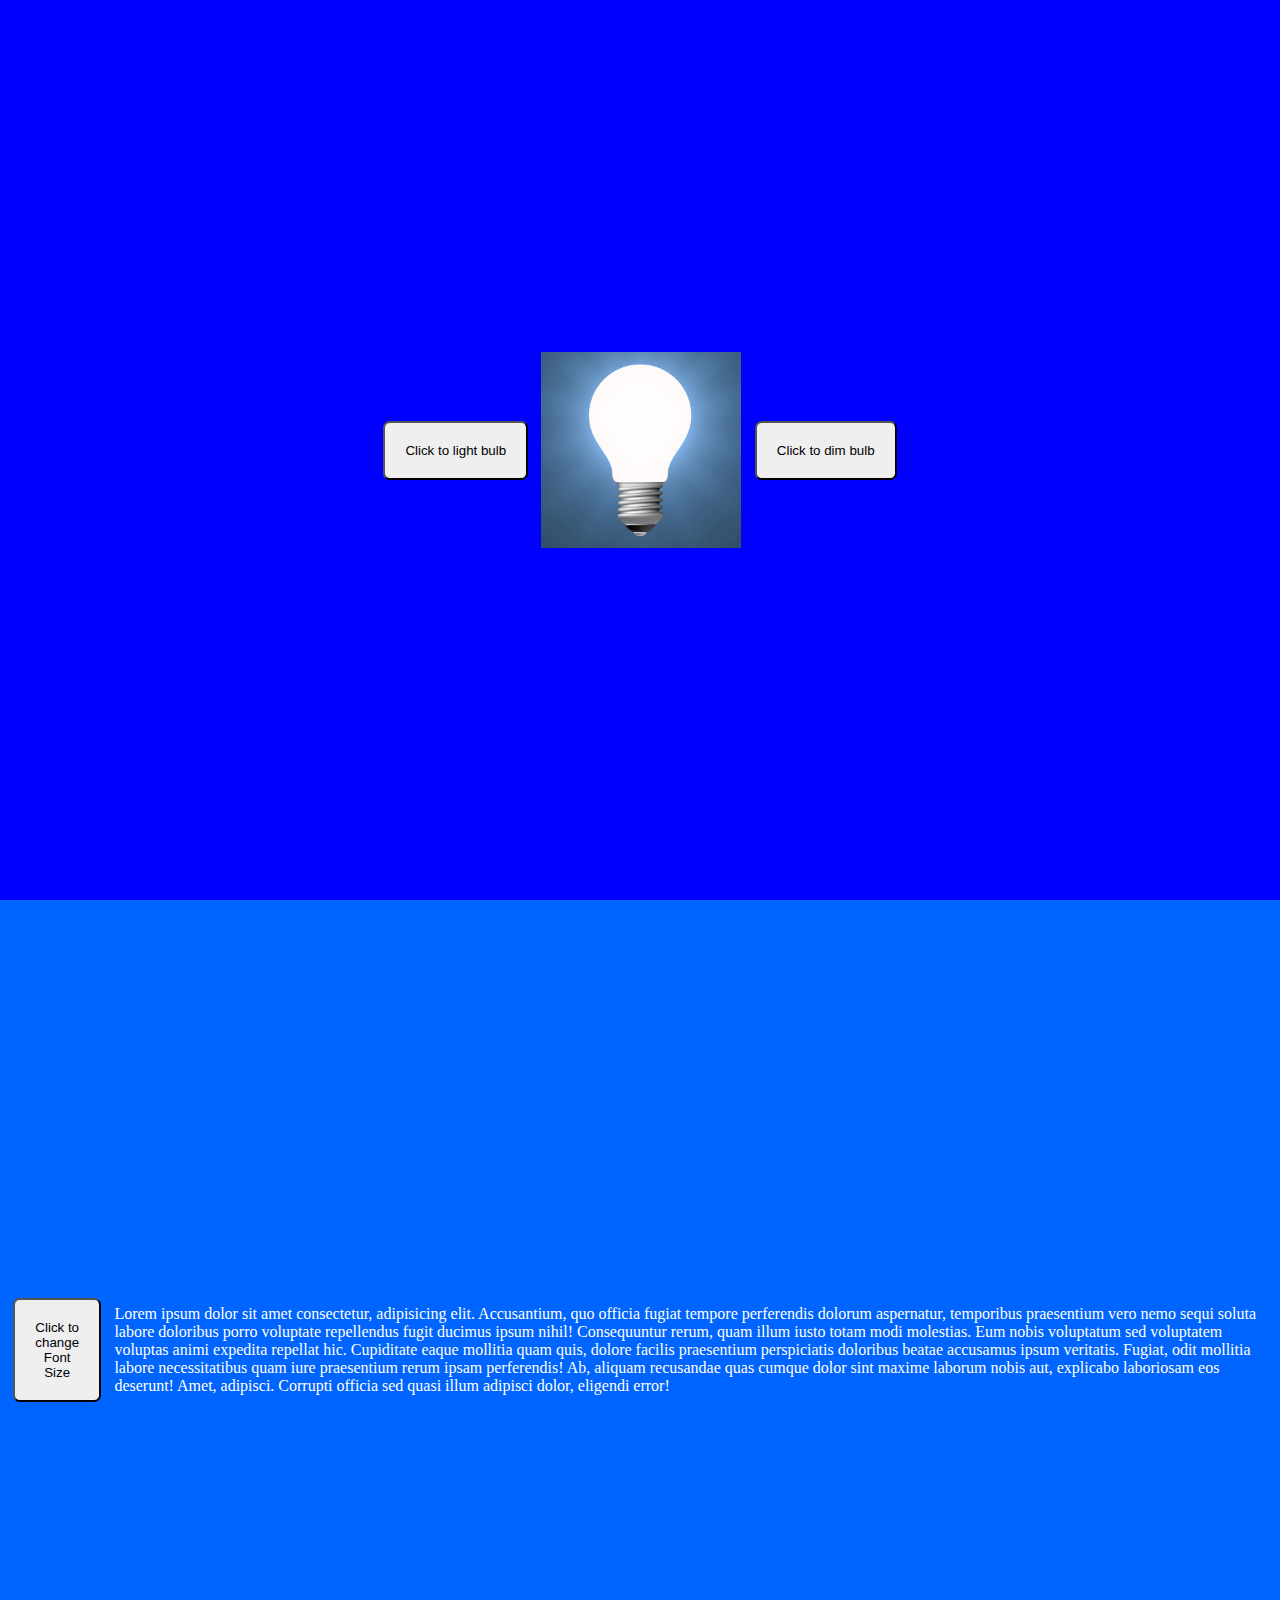
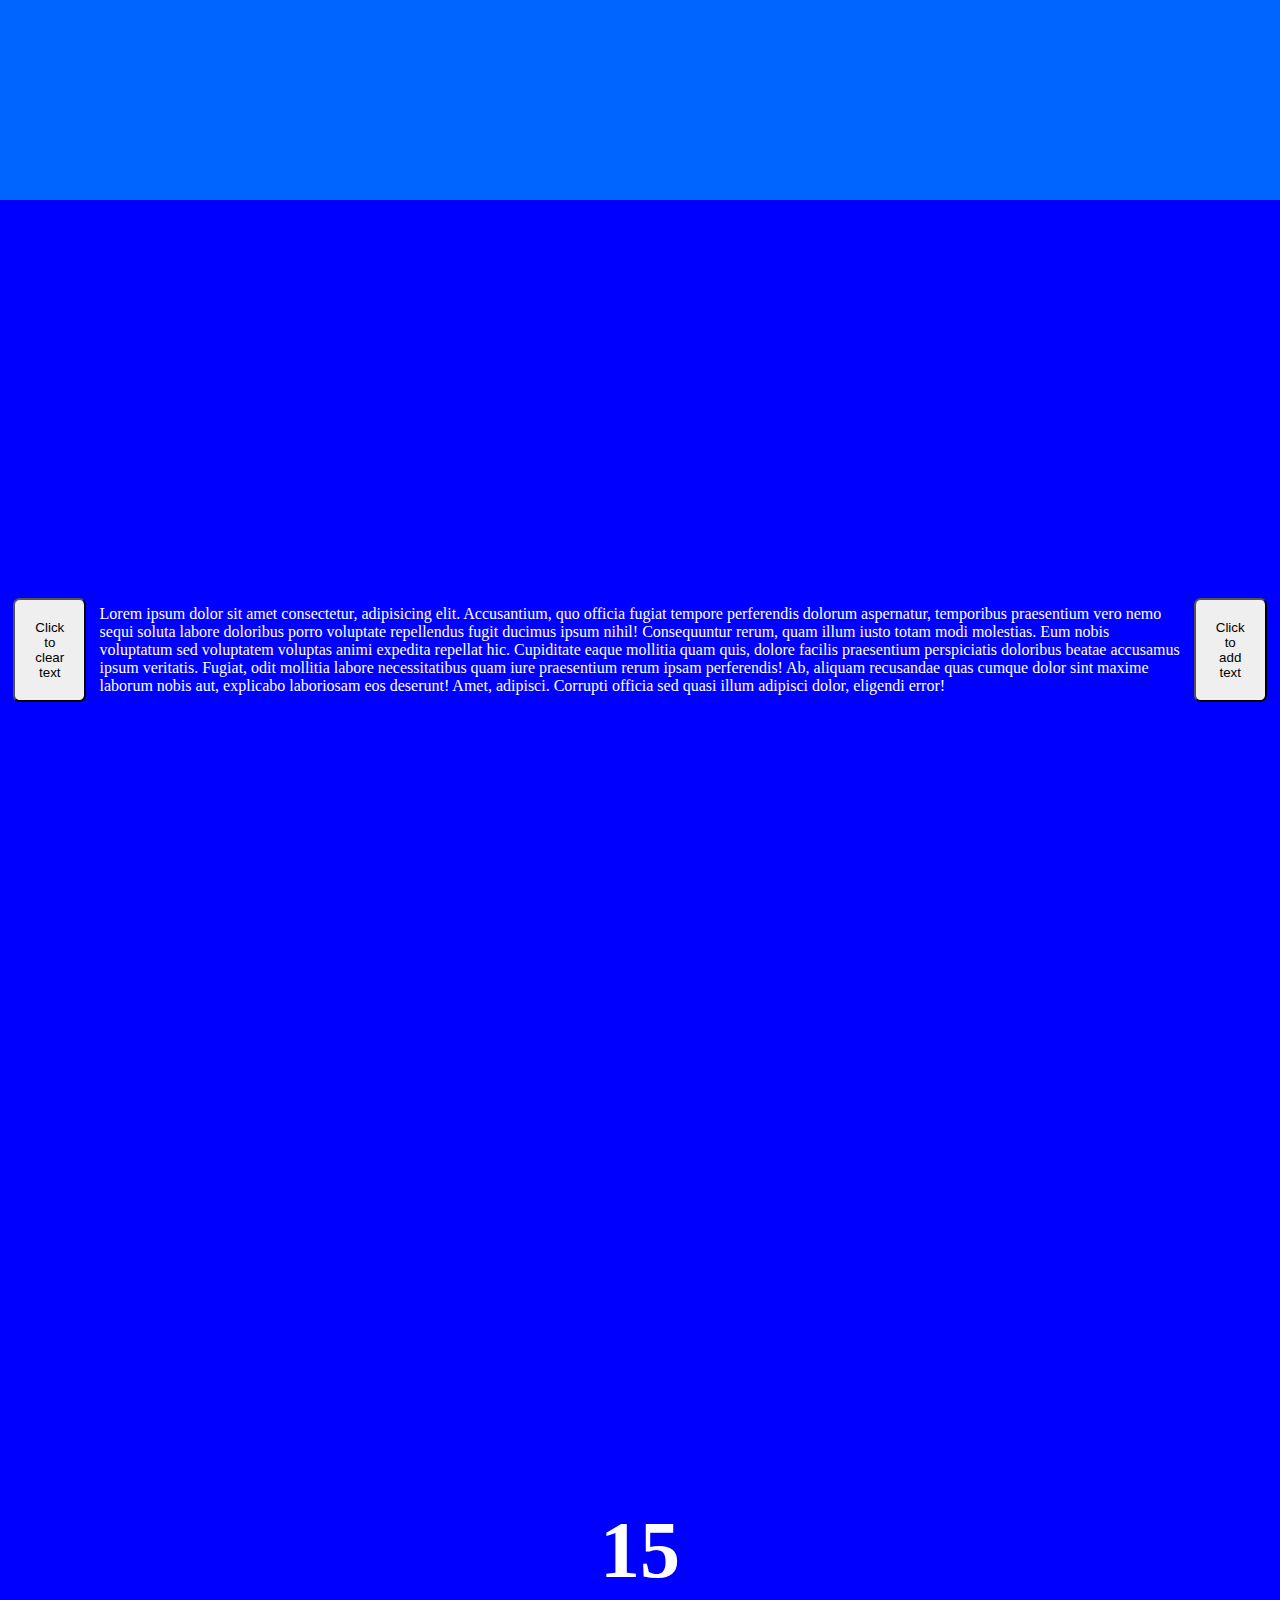
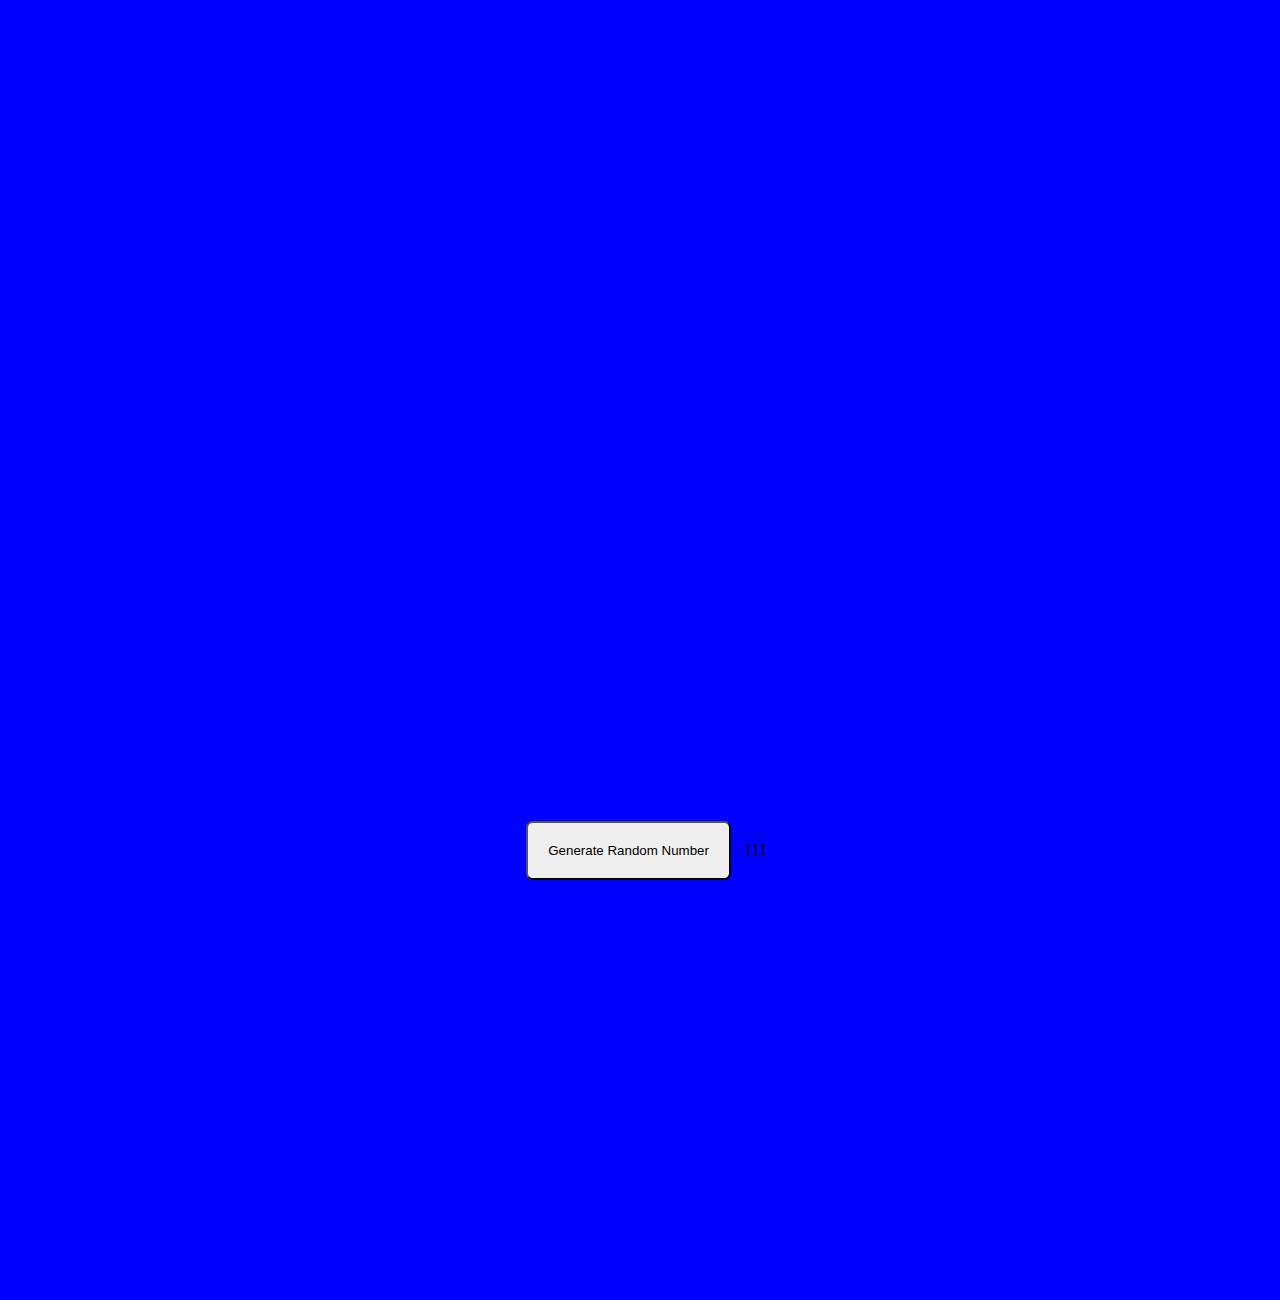
<file: index.html>
<!DOCTYPE html>
<html lang="en">

<head>
    <meta charset="UTF-8">
    <meta name="viewport" content="width=device-width, initial-scale=1.0">
    <title>Week 2 demo</title>

    <link rel="stylesheet" href="css/style.css" type="text/css">


</head>

<body>
    <div>
        <button type="button" onclick="document.getElementById('myImage').src='images/light_bulbs_beauty_copy.jpg'">
            Click to light bulb
        </button>
        <img id="myImage" src="images/light_bulbs_beauty.jpg" style="width: 200px">
        <button type="button" onclick="document.getElementById('myImage').src='images/light_bulbs_beauty.jpg'">
            Click to dim bulb
        </button>
    </div>
    <div style="background:rgb(0, 100, 255);">
        <button onclick="document.getElementById('demo1').style.fontSize = '30px'">Click to change Font Size</button>

        <p id="demo1">Lorem ipsum dolor sit amet consectetur, adipisicing elit. Accusantium, quo officia fugiat tempore
            perferendis dolorum aspernatur, temporibus praesentium vero nemo sequi soluta labore doloribus porro
            voluptate repellendus fugit ducimus ipsum nihil! Consequuntur rerum, quam illum iusto totam modi molestias.
            Eum nobis voluptatum sed voluptatem voluptas animi expedita repellat hic. Cupiditate eaque mollitia quam
            quis, dolore facilis praesentium perspiciatis doloribus beatae accusamus ipsum veritatis. Fugiat, odit
            mollitia labore necessitatibus quam iure praesentium rerum ipsam perferendis! Ab, aliquam recusandae quas
            cumque dolor sint maxime laborum nobis aut, explicabo laboriosam eos deserunt! Amet, adipisci. Corrupti
            officia sed quasi illum adipisci dolor, eligendi error!</p>
    </div>

    <div>

        <button onclick="document.getElementById('demo2').style.display = 'none'">Click to clear text</button>
        <p id="demo2">Lorem ipsum dolor sit amet consectetur, adipisicing elit. Accusantium, quo officia fugiat tempore
            perferendis dolorum aspernatur, temporibus praesentium vero nemo sequi soluta labore doloribus porro
            voluptate repellendus fugit ducimus ipsum nihil! Consequuntur rerum, quam illum iusto totam modi molestias.
            Eum nobis voluptatum sed voluptatem voluptas animi expedita repellat hic. Cupiditate eaque mollitia quam
            quis, dolore facilis praesentium perspiciatis doloribus beatae accusamus ipsum veritatis. Fugiat, odit
            mollitia labore necessitatibus quam iure praesentium rerum ipsam perferendis! Ab, aliquam recusandae quas
            cumque dolor sint maxime laborum nobis aut, explicabo laboriosam eos deserunt! Amet, adipisci. Corrupti
            officia sed quasi illum adipisci dolor, eligendi error!</p>
        <button onclick="document.getElementById('demo2').style.display = 'block'">Click to add text</button>
    </div>
    <div id="test"></div>

    <div id="random">
        <button onclick="Generate()">Generate Random Number</button>
        <br>
        <p id="para02">111</p>
    </div>
    <script src="js/code.js"></script>
</body>

</html>
</file>
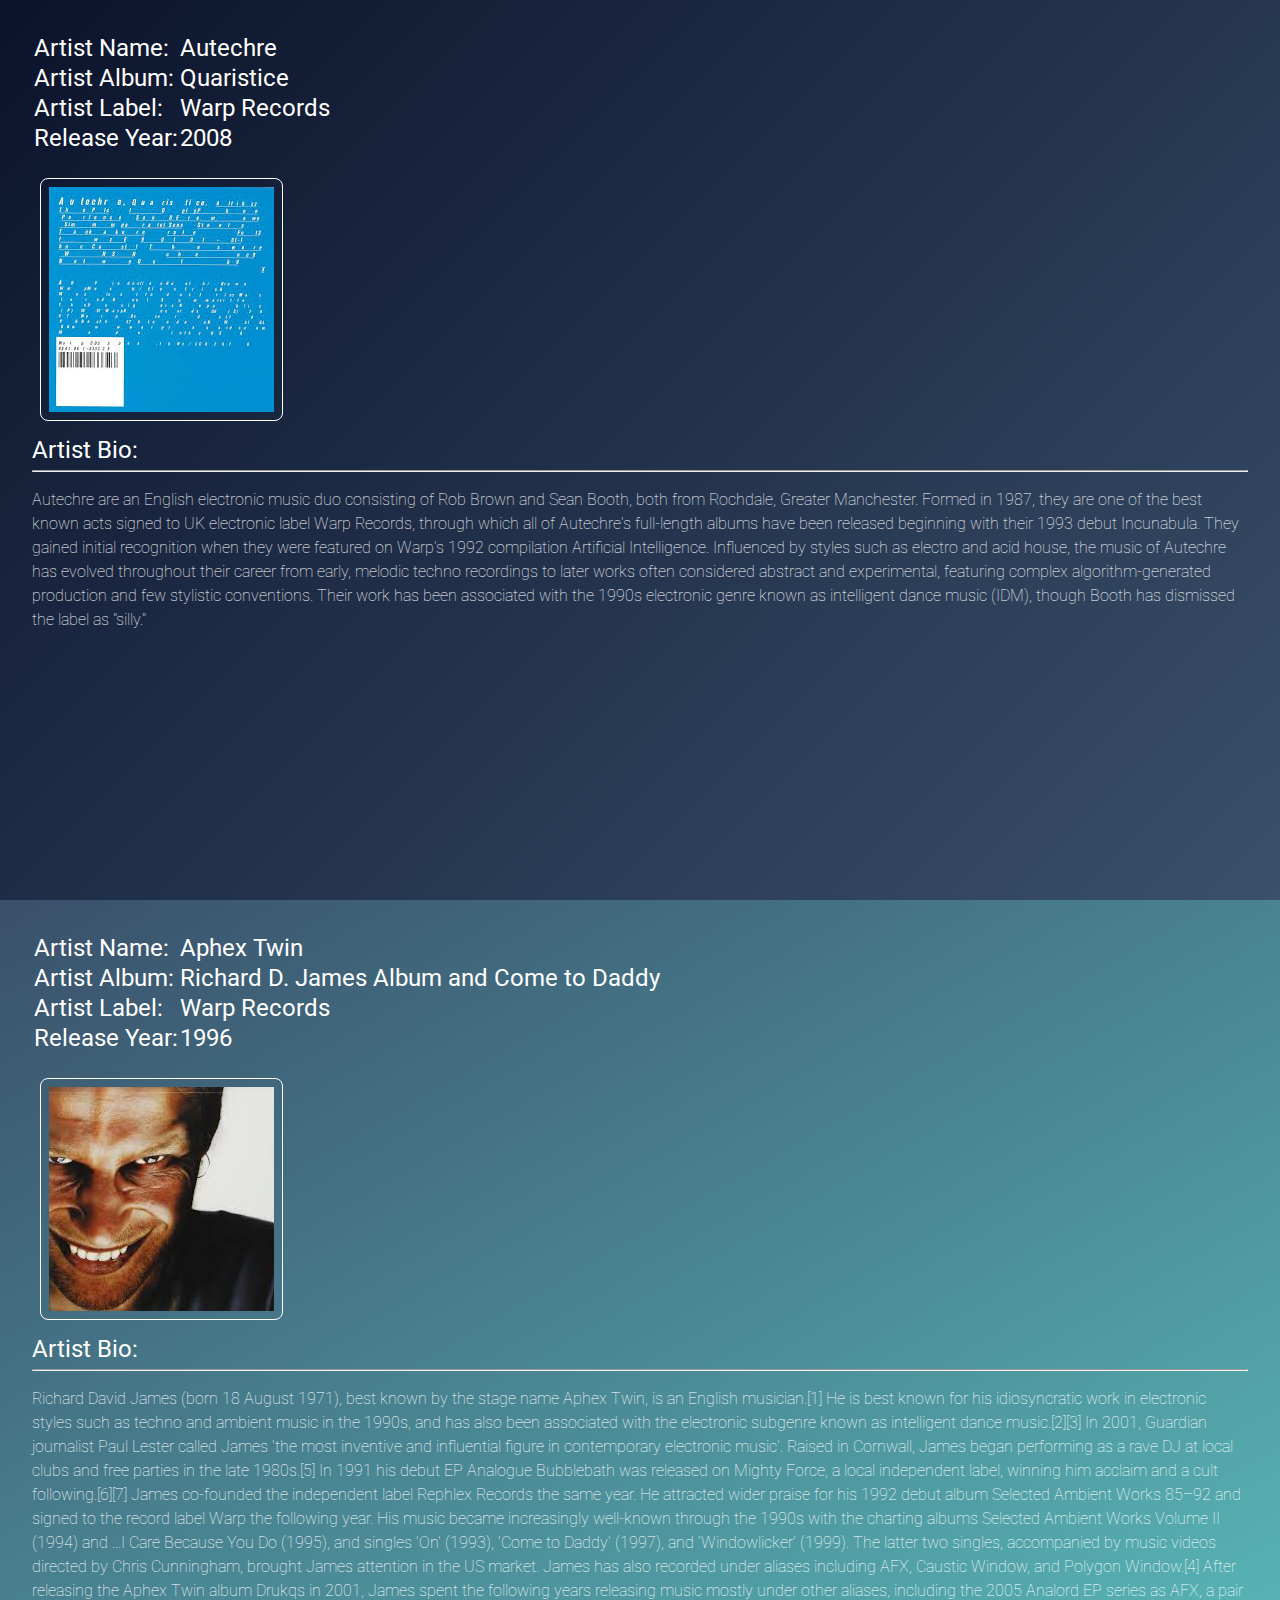
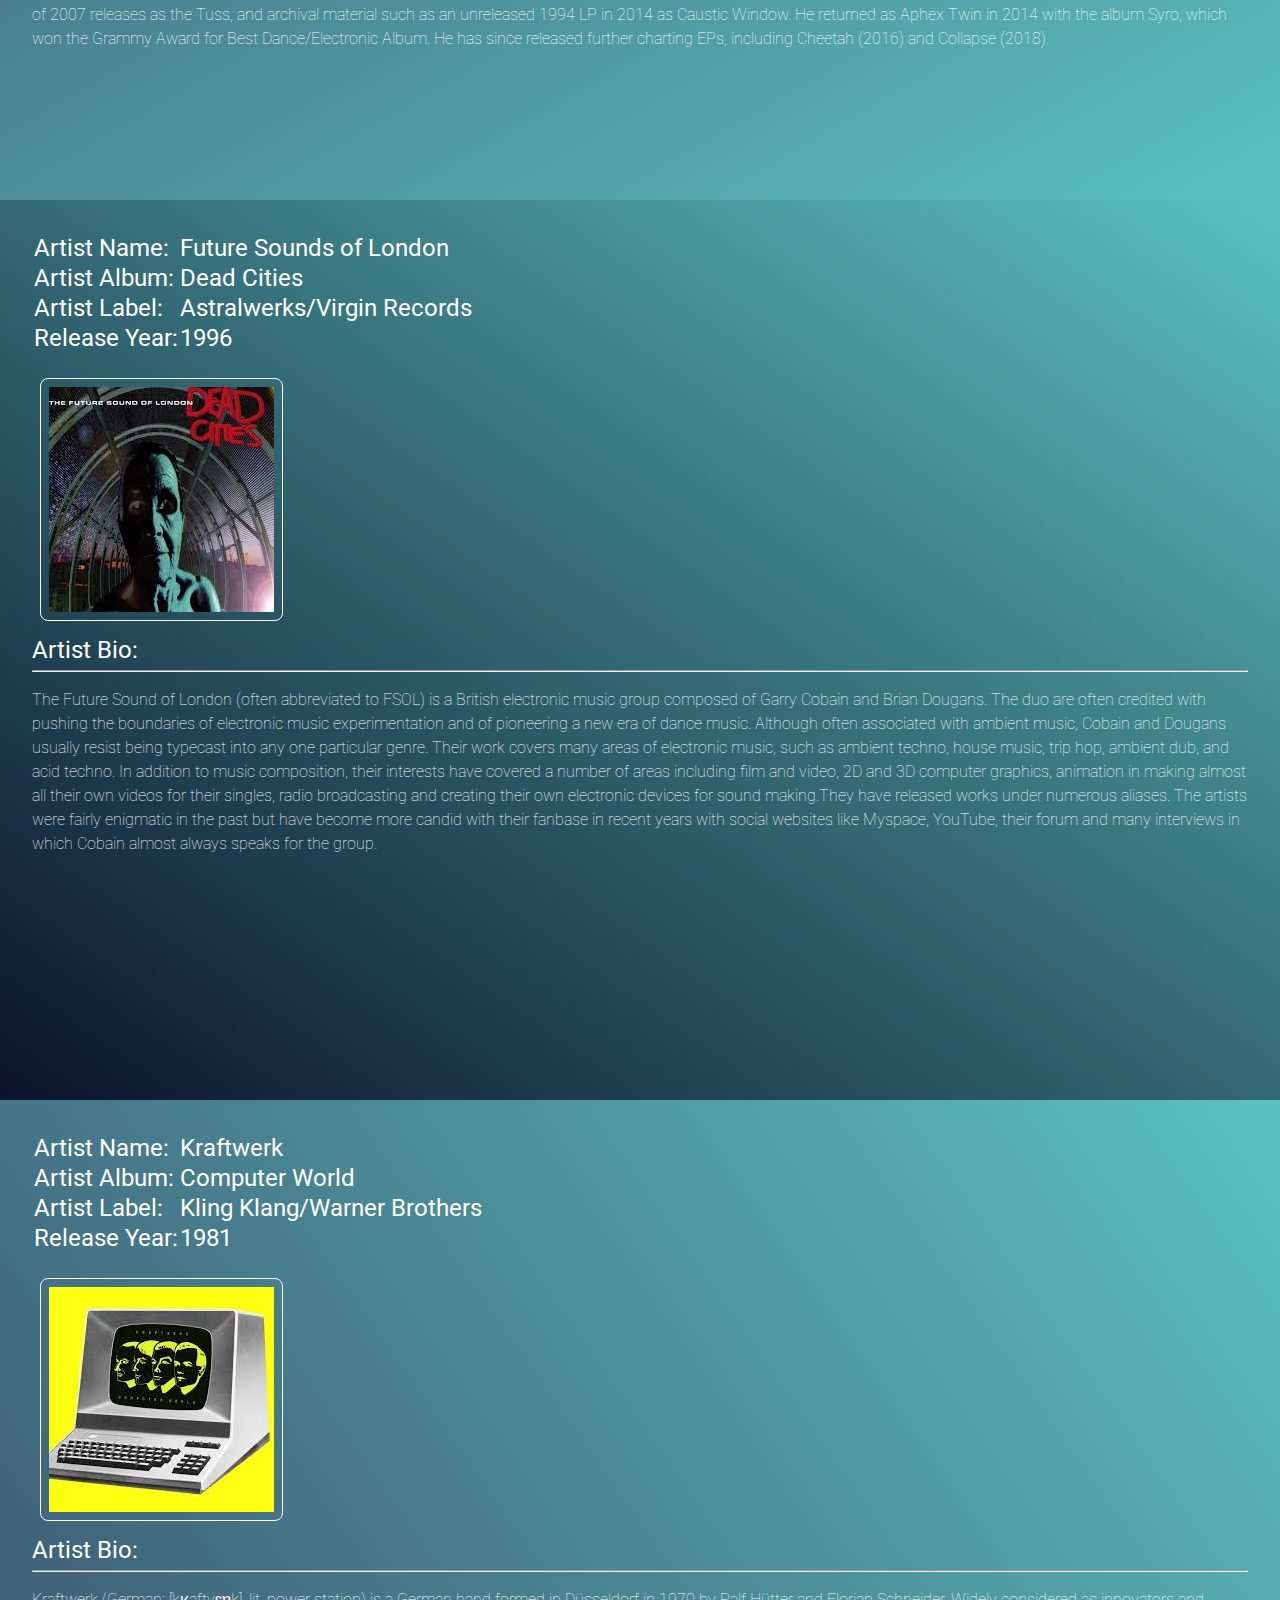
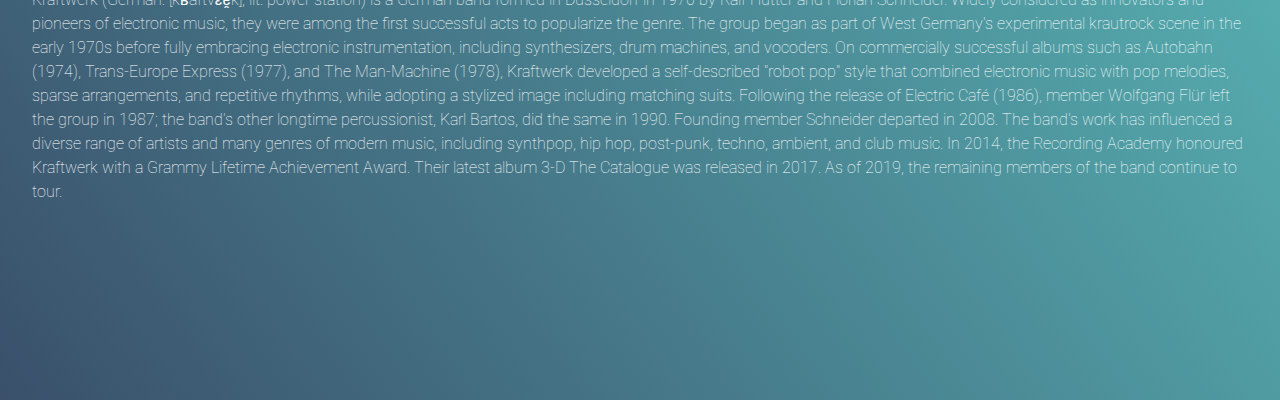
<file: unit5Demo/index.html>
<!DOCTYPE html>
<html lang="en">
<head>
    <meta charset="UTF-8">
    <meta name="viewport" content="width=device-width, initial-scale=1.0">
    <title>Unit 5 Demo</title>
    <!-- <link rel="stylesheet" href="css/style.css"> -->
    <link href="https://fonts.googleapis.com/css2?family=Roboto:wght@100&display=swap" rel="stylesheet">
</head>
<body>
    <script src="js/demo5.js"></script>
</body>
</html>
</file>
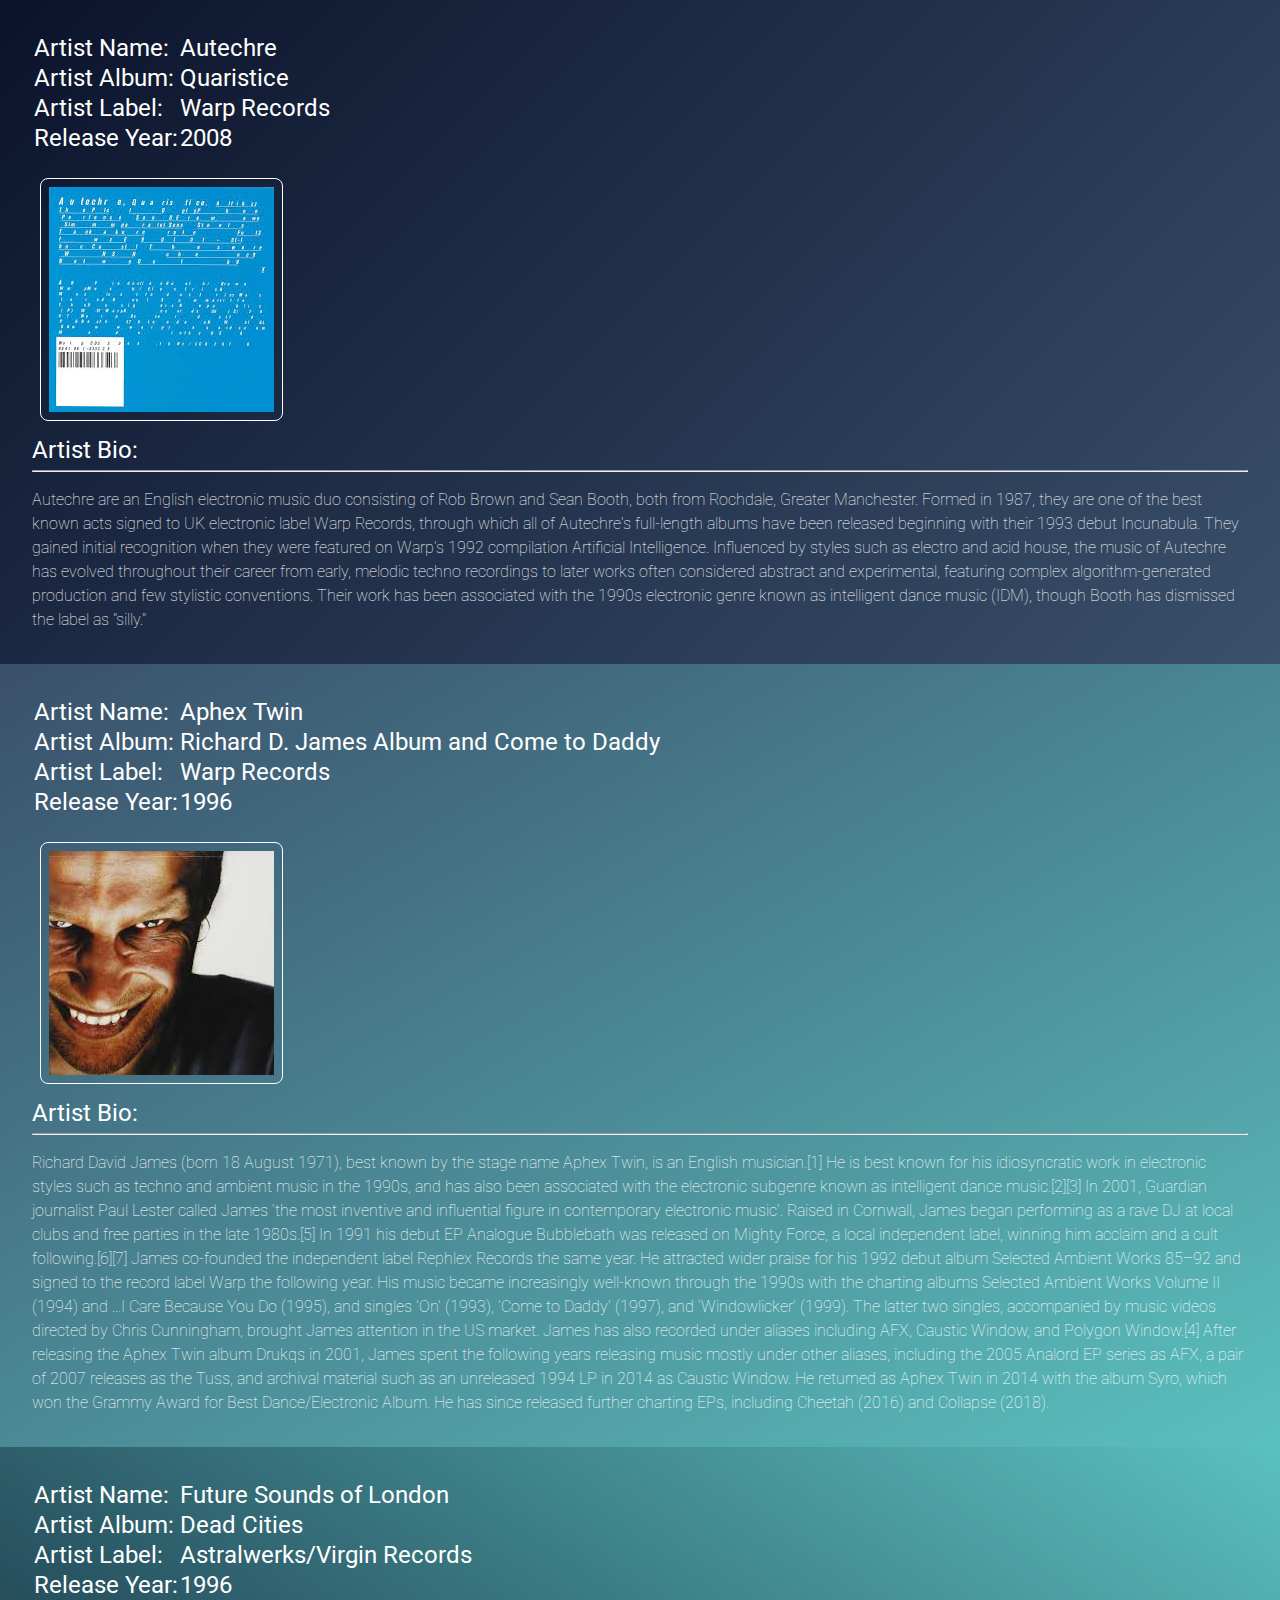
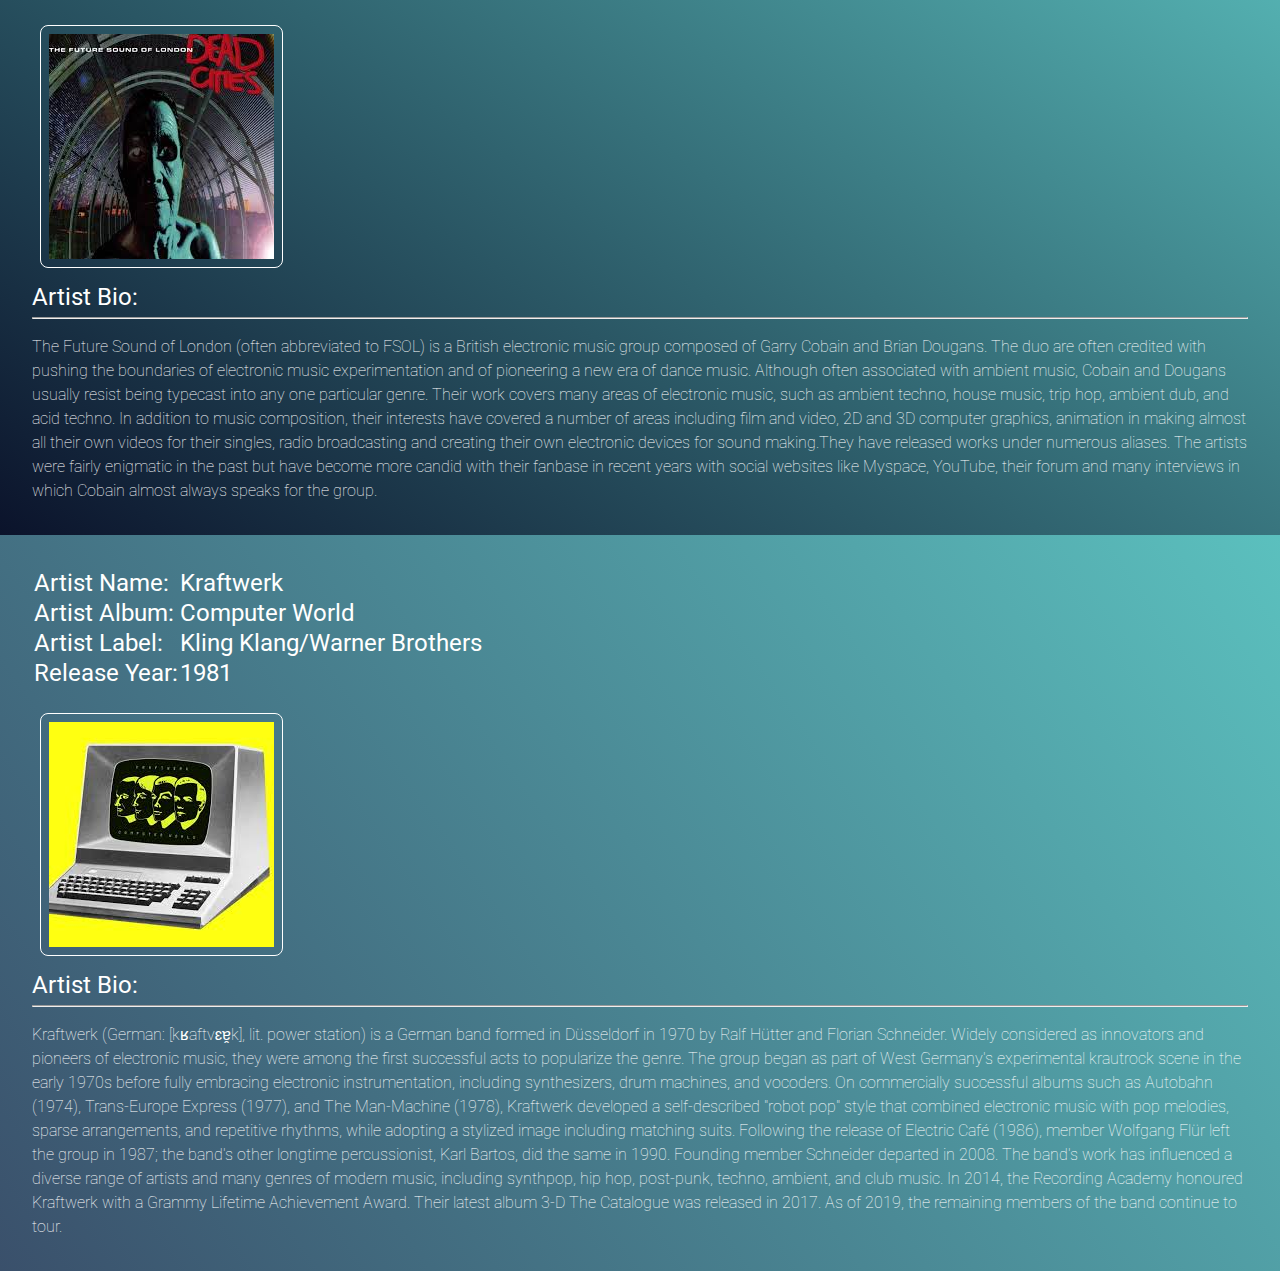
<file: unit5Demo/index2.html>
<!DOCTYPE html>
<html lang="en">

<head>
    <meta charset="UTF-8">
    <meta name="viewport" content="width=device-width, initial-scale=1.0">
    <title>Unit 5 Demo</title>
    <!-- <link rel="stylesheet" href="css/style.css"> -->
    <link href="https://fonts.googleapis.com/css2?family=Roboto:wght@100&display=swap" rel="stylesheet">
</head>

<body>
    <!-- <script src="js/demo5.js"></script> -->
    <script>
        var addToHead = document.querySelector('head');
        var link = document.createElement('link');
        addToHead.appendChild(link);
        link.setAttribute('rel', 'stylesheet');
        link.setAttribute('href', 'css/somecss.css'); //target head and add external css to it

        var wrapper = document.createElement('div');
        wrapper.classList.add('wrapper');

        var bodY = document.querySelector('body');
        bodY.appendChild(wrapper);


        for (var i = 0; i < 4; i++) {
            var divs = document.createElement('div');
            wrapper.appendChild(divs);
            divs.classList.add('wrapperDivs');
        }
        var color1 = "linear-gradient(135deg, #0B132B 0%, #3A506B 100%)";
        var color2 = "linear-gradient(330deg, #5BC0BE 0%, #3A506B 100%)";
        var color3 = "linear-gradient(35deg, #0B132B 0%, #5BC0BE 100%)";
        var color4 = "linear-gradient(235deg, #5BC0BE 0%, #3A506B 100%)";

        var colorsArray = [color1, color2, color3, color4];
        //var colorsArray = ['#3E5BE6', '#418DF0', '#45ADD9', '#41E9F0'];
        var wrapper_Divs = document.getElementsByClassName('wrapperDivs');
        console.log(wrapper_Divs);
        var divOne = wrapper_Divs.item(0)
        var divTwo = wrapper_Divs.item(1)
        var divThree = wrapper_Divs.item(2)
        var divFour = wrapper_Divs.item(3)
        var allDivs = [divOne, divTwo, divThree, divFour];
        //console.log(allDivs);
        for (var i = 0; i < 4; i++) {
            var myDiv = allDivs[i];

            //myDiv.style.backgroundColor = '#8BC6EC';
            myDiv.style.backgroundImage = colorsArray[i];
            // myDiv.style.backgroundColor = colorsArray[i];

            var update = document.createElement('section');
            myDiv.appendChild(update);
            update.setAttribute('id', 'ID' + [i]);
        }

        function Artist(artistname, album, label, year, albumImg, bio) {
            this.artistname = artistname;
            this.album = album;
            this.label = label;
            this.year = year;
            this.albumImg = albumImg;
            this.bio = bio;
        }

        var artist1 = new Artist('Autechre', 'Quaristice', 'Warp Records', '2008', 'quaristice_',
            "Autechre are an English electronic music duo consisting of Rob Brown and Sean Booth, both from Rochdale, Greater Manchester. Formed in 1987, they are one of the best known acts signed to UK electronic label Warp Records, through which all of Autechre's full-length albums have been released beginning with their 1993 debut Incunabula. \nThey gained initial recognition when they were featured on Warp's 1992 compilation Artificial Intelligence. Influenced by styles such as electro and acid house, the music of Autechre has evolved throughout their career from early, melodic techno recordings to later works often considered abstract and experimental, featuring complex algorithm-generated production and few stylistic conventions. Their work has been associated with the 1990s electronic genre known as intelligent dance music (IDM), though Booth has dismissed the label as \"silly.\""
        );
        var artist2 = new Artist('Aphex Twin', 'Richard D. James Album and Come to Daddy', 'Warp Records', '1996',
            'richardDJames',
            "Richard David James (born 18 August 1971), best known by the stage name Aphex Twin, is an English musician.[1] He is best known for his idiosyncratic work in electronic styles such as techno and ambient music in the 1990s, and has also been associated with the electronic subgenre known as intelligent dance music.[2][3] In 2001, Guardian journalist Paul Lester called James 'the most inventive and influential figure in contemporary electronic music'. Raised in Cornwall, James began performing as a rave DJ at local clubs and free parties in the late 1980s.[5] In 1991 his debut EP Analogue Bubblebath was released on Mighty Force, a local independent label, winning him acclaim and a cult following.[6][7] James co-founded the independent label Rephlex Records the same year. He attracted wider praise for his 1992 debut album Selected Ambient Works 85–92 and signed to the record label Warp the following year. His music became increasingly well-known through the 1990s with the charting albums Selected Ambient Works Volume II (1994) and ...I Care Because You Do (1995), and singles 'On' (1993), 'Come to Daddy' (1997), and 'Windowlicker' (1999). The latter two singles, accompanied by music videos directed by Chris Cunningham, brought James attention in the US market. James has also recorded under aliases including AFX, Caustic Window, and Polygon Window.[4] After releasing the Aphex Twin album Drukqs in 2001, James spent the following years releasing music mostly under other aliases, including the 2005 Analord EP series as AFX, a pair of 2007 releases as the Tuss, and archival material such as an unreleased 1994 LP in 2014 as Caustic Window. He returned as Aphex Twin in 2014 with the album Syro, which won the Grammy Award for Best Dance/Electronic Album. He has since released further charting EPs, including Cheetah (2016) and Collapse (2018)."
        );
        var artist3 = new Artist('Future Sounds of London', 'Dead Cities', 'Astralwerks/Virgin Records', '1996',
            'deadCities',
            "The Future Sound of London (often abbreviated to FSOL) is a British electronic music group composed of Garry Cobain and Brian Dougans. The duo are often credited with pushing the boundaries of electronic music experimentation and of pioneering a new era of dance music. Although often associated with ambient music, Cobain and Dougans usually resist being typecast into any one particular genre. Their work covers many areas of electronic music, such as ambient techno, house music, trip hop, ambient dub, and acid techno. In addition to music composition, their interests have covered a number of areas including film and video, 2D and 3D computer graphics, animation in making almost all their own videos for their singles, radio broadcasting and creating their own electronic devices for sound making.They have released works under numerous aliases.\nThe artists were fairly enigmatic in the past but have become more candid with their fanbase in recent years with social websites like Myspace, YouTube, their forum and many interviews in which Cobain almost always speaks for the group."
        );
        var artist4 = new Artist('Kraftwerk', 'Computer World', 'Kling Klang/Warner Brothers', '1981', 'computerWorld',
            "Kraftwerk (German: [kʁaftvɛɐ̯k], lit. power station) is a German band formed in Düsseldorf in 1970 by Ralf Hütter and Florian Schneider. Widely considered as innovators and pioneers of electronic music, they were among the first successful acts to popularize the genre. The group began as part of West Germany's experimental krautrock scene in the early 1970s before fully embracing electronic instrumentation, including synthesizers, drum machines, and vocoders.\nOn commercially successful albums such as Autobahn (1974), Trans-Europe Express (1977), and The Man-Machine (1978), Kraftwerk developed a self-described \"robot pop\" style that combined electronic music with pop melodies, sparse arrangements, and repetitive rhythms, while adopting a stylized image including matching suits. Following the release of Electric Café (1986), member Wolfgang Flür left the group in 1987; the band's other longtime percussionist, Karl Bartos, did the same in 1990. Founding member Schneider departed in 2008.\nThe band's work has influenced a diverse range of artists and many genres of modern music, including synthpop, hip hop, post-punk, techno, ambient, and club music. In 2014, the Recording Academy honoured Kraftwerk with a Grammy Lifetime Achievement Award. Their latest album 3-D The Catalogue was released in 2017. As of 2019, the remaining members of the band continue to tour."
        );

        var allArtists = [artist1, artist2, artist3, artist4];

        console.log(allArtists[0].artistname);
        //console.log(allArtists);

        function getArtist() {
            var sections = document.querySelectorAll('.wrapperDivs>section');
            console.log(sections);

            for (var i = 0; i < sections.length; i++) {

                var artistList = "<table>";
                artistList += "<tr><td>Artist Name: </td><td>" + allArtists[i].artistname + "</td></tr>";
                artistList += "<tr><td>Artist Album: </td><td>" + allArtists[i].album + "</td></tr>";
                artistList += "<tr><td>Artist Label: </td><td>" + allArtists[i].label + "</td></tr>";
                artistList += "<tr><td>Release Year: </td><td>" + allArtists[i].year + "</td></tr>";
                artistList += "</table>"
                artistList += '<p><img src="images/' + allArtists[i].albumImg + '.jpeg" alt="' + allArtists[i].album +
                    '"></p>';
                artistList += '<span>Artist Bio: </span><hr><p>' + allArtists[i].bio + '';
                artistList += "</p>"
                sections[i].innerHTML = artistList;
            }
        }
        getArtist();
    </script>
</body>

</html>
</file>
<file: css/style.css>
html, body, * {
    padding: 0;
    margin: 0;
}
 div {
    width: 100vw;
    height: 100vh;
    background-color: blue;
    display: flex;
    align-items: center;
    justify-content: center;
} 
button {
    padding: 1.5em;
    margin: 1em;
    border-radius: 0.5em;
}
#demo1, #demo2 {
 color: #fff;
}
#test {
    font-weight: bold;
    font-size: 5em;
    color: #fff;
}
</file>
<file: unit5Demo/css/style.css>
* {
    padding: 0;
    margin: 0;
}
body {
    background-color: #000;
    /* background-image: linear-gradient(135deg, #0B132B 0%, #3A506B 100%);
    background-image: linear-gradient(90deg, #000 0%, #fff 100%); */
    width: 100vw;
    height: 100vh;
    /* font-family: Arial, Helvetica, sans-serif; */
    font-family: 'Roboto', sans-serif;
}
.wrapper {
    background-color: #f00;
    /* width: 80vw;
    height: 80vh; */
}
.wrapperDivs {
    width: 100vw;
    height: 100vh;
    overflow: scroll;
    /* height: 100%;    */
}
 p {
    color: #fff;
    font-weight: lighter;
    line-height: 1.5em;
    margin-top: 1em;
}
/* hr {
    
} */

td, span {
    color: #fff;
    font-size: 1.5em;
    /*padding-bottom: .5em;
    text-align: left;
     width: 100px; 
    margin-left: 2em;*/
}
span {
    padding-bottom: .25em;
    display: inline-flex;
}
 img {
    margin: .5em;
    padding: .5em;
    border: .5px solid #fff;
    border-radius: .5em;;
}

.wrapperDivs section {
    padding: 2em;
}

 /* 
 ul {
    list-style-type: none;
}*/
/*table, tr, td {
     border: 1px solid #fff; 
    border-collapse: collapse;  
}*/

/* background-color: #8BC6EC;
background-image: linear-gradient(135deg, #8BC6EC 0%, #9599E2 100%); */


/* Color Theme Swatches in Hex */
/* $Color-Theme-16-1-hex: #F2505D;
$Color-Theme-16-2-hex: #022859;
$Color-Theme-16-3-hex: #0388A6;
$Color-Theme-16-4-hex: #82D9D0;
$Color-Theme-16-5-hex: #F29494; */

/* Color Theme Swatches in RGBA */
/* $Color-Theme-16-1-rgba: rgba(242,80,93, 1);
$Color-Theme-16-2-rgba: rgba(2,40,89, 1);
$Color-Theme-16-3-rgba: rgba(3,136,166, 1);
$Color-Theme-16-4-rgba: rgba(130,217,208, 1);
$Color-Theme-16-5-rgba: rgba(242,148,148, 1); */

/* Color Theme Swatches in HSLA */
/* $Color-Theme-16-1-hsla: hsla(355, 86, 63, 1);
$Color-Theme-16-2-hsla: hsla(213, 95, 17, 1);
$Color-Theme-16-3-hsla: hsla(191, 96, 33, 1);
$Color-Theme-16-4-hsla: hsla(173, 53, 68, 1);
$Color-Theme-16-5-hsla: hsla(0, 78, 76, 1); */
</file>
